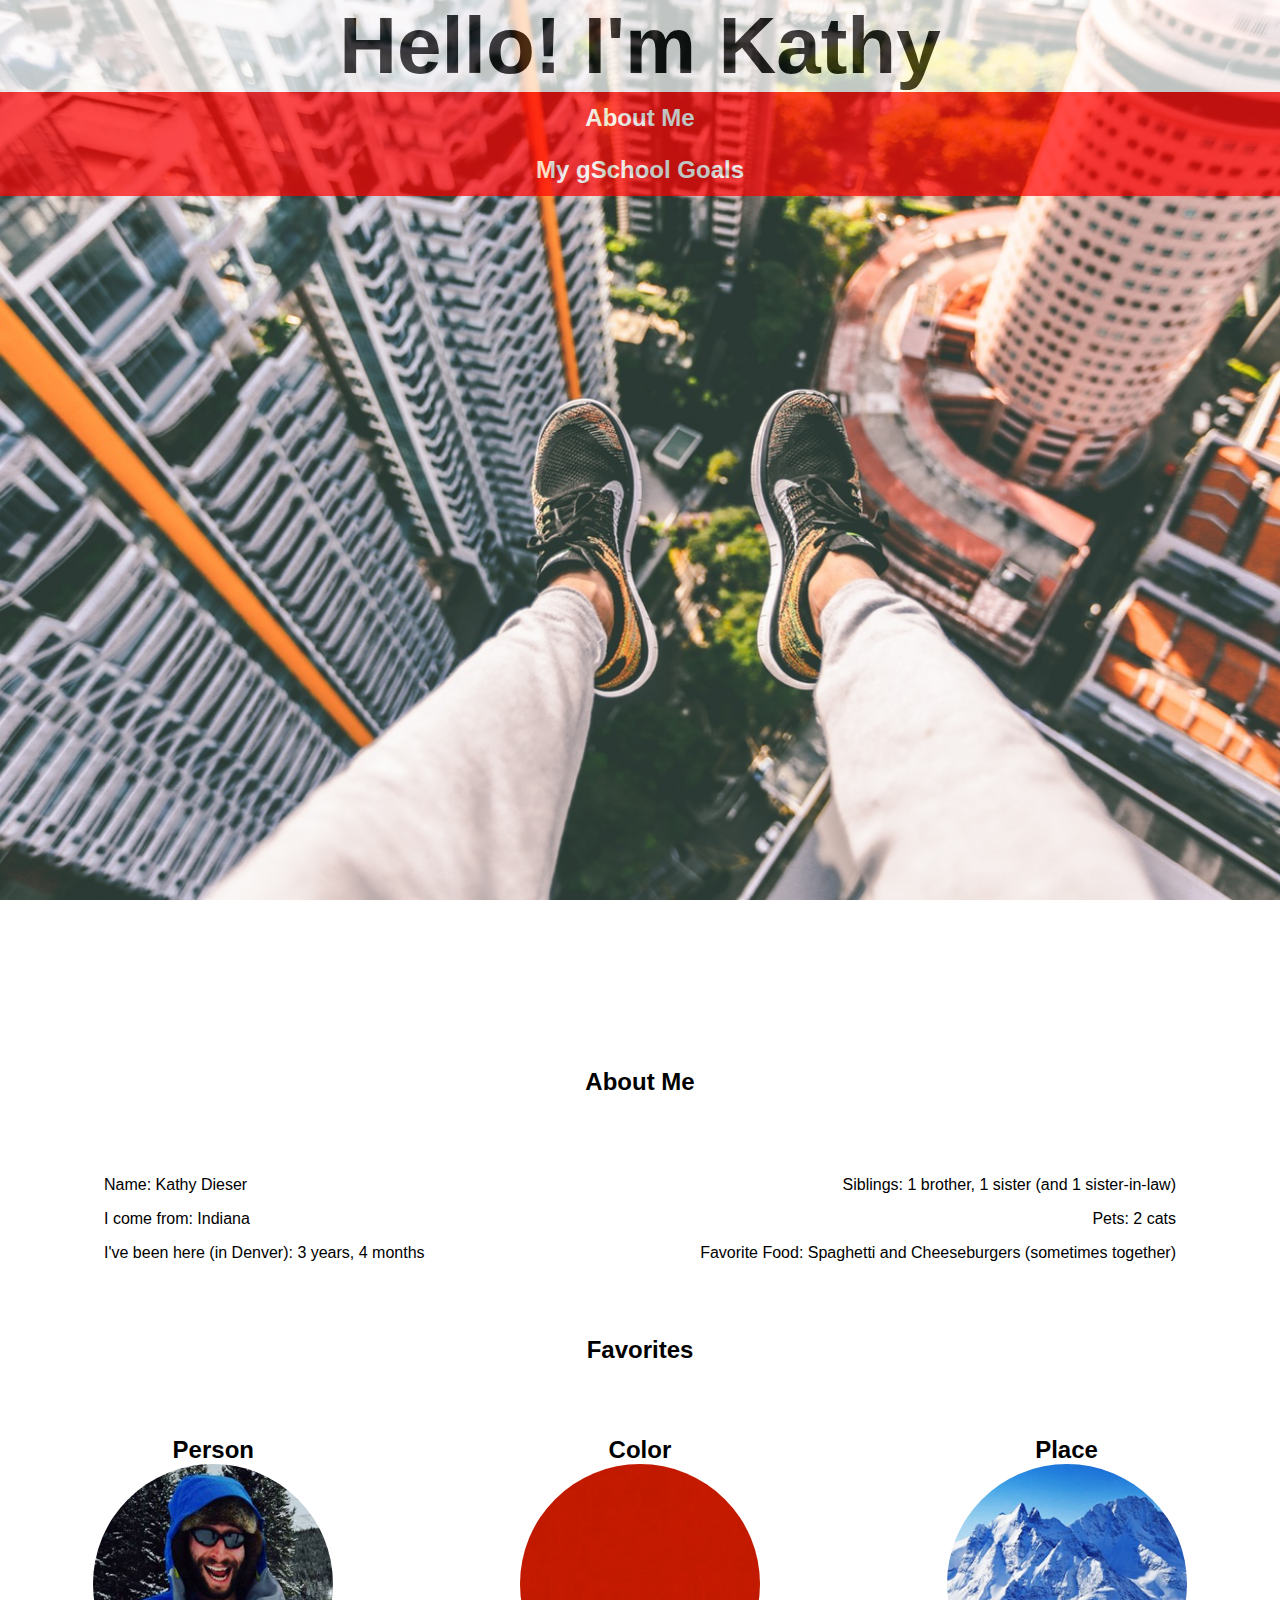
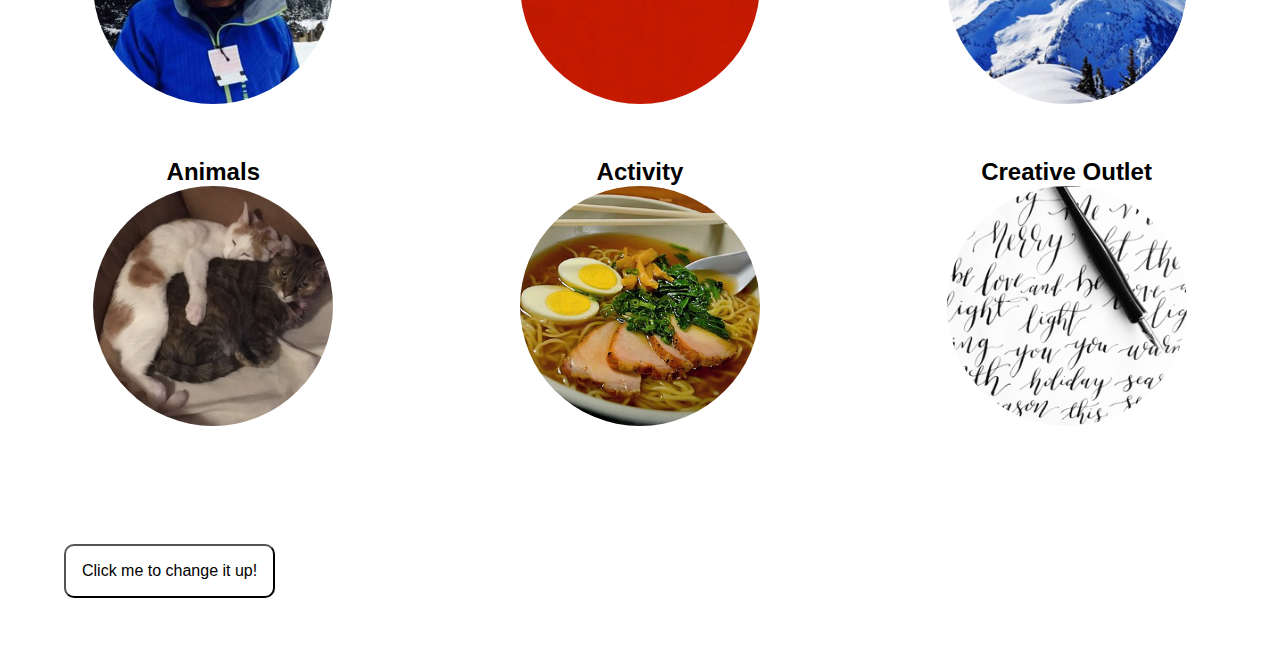
<file: index.html>
<!DOCTYPE html>
<html lang="en">
  <head>
    <meta charset="utf-8">
    <title>Deez Intro</title>
    <link rel="stylesheet" type="text/css" href="style.css">
    <script src="jquery-1.11.3.min.js"></script>
    <script src="app.js"></script>
  </head>
  <body>
    <header>
      <h1 class = "nameIntro">Hello! I'm Kathy</h1>
      <a href="#begin">About Me</a>
      <a href="gschoolGoals.html">My gSchool Goals</a>
    </header>
    <a name="begin"></a>
    <section class="about">
      <h2>About Me</h2>
      <div class="col-half">
        <ul>
          <li>Name: Kathy Dieser</li>
          <li>I come from: Indiana</li>
          <li>I've been here (in Denver): 3 years, 4 months</li>
        </ul>
      </div>
      <div id="secondHalf" class="col-half">
        <ul>
          <li>Siblings: 1 brother, 1 sister (and 1 sister-in-law)</li>
          <li>Pets: 2 cats</li>
          <li>Favorite Food: Spaghetti and Cheeseburgers (sometimes together)</li>
        </ul>
      </div>
    </section>
    <section class="fav">
      <h2 class="favorites">Favorites</h2>
      <div class= "row col-thirds likes">
        <p>Person<p>
        <img src="images/steve.png" alt="Steve">
      </div>
      <div class= "row col-thirds likes">
        <p>Color<p>
        <img src="images/red.png" alt="red">
      </div>
      <div class= "row col-thirds likes">
        <p>Place<p>
        <img src="images/rockies.png" alt="rocky mountains">
      </div>
      <div class= "row col-thirds likes">
        <p>Animals<p>
        <img src="images/cats.png" alt="cats">
      </div>
      <div class= "row col-thirds likes">
        <p>Activity<p>
        <img src="images/ramen.png" alt="food">
      </div>
      <div class= "row col-thirds likes">
        <p>Creative Outlet<p>
        <img src="images/calligraphy.png" alt="calligraphy">
      </div>
    </section>
    <button class="jQuery">Click me to change it up!</button>
  </body>
</html>
</file>
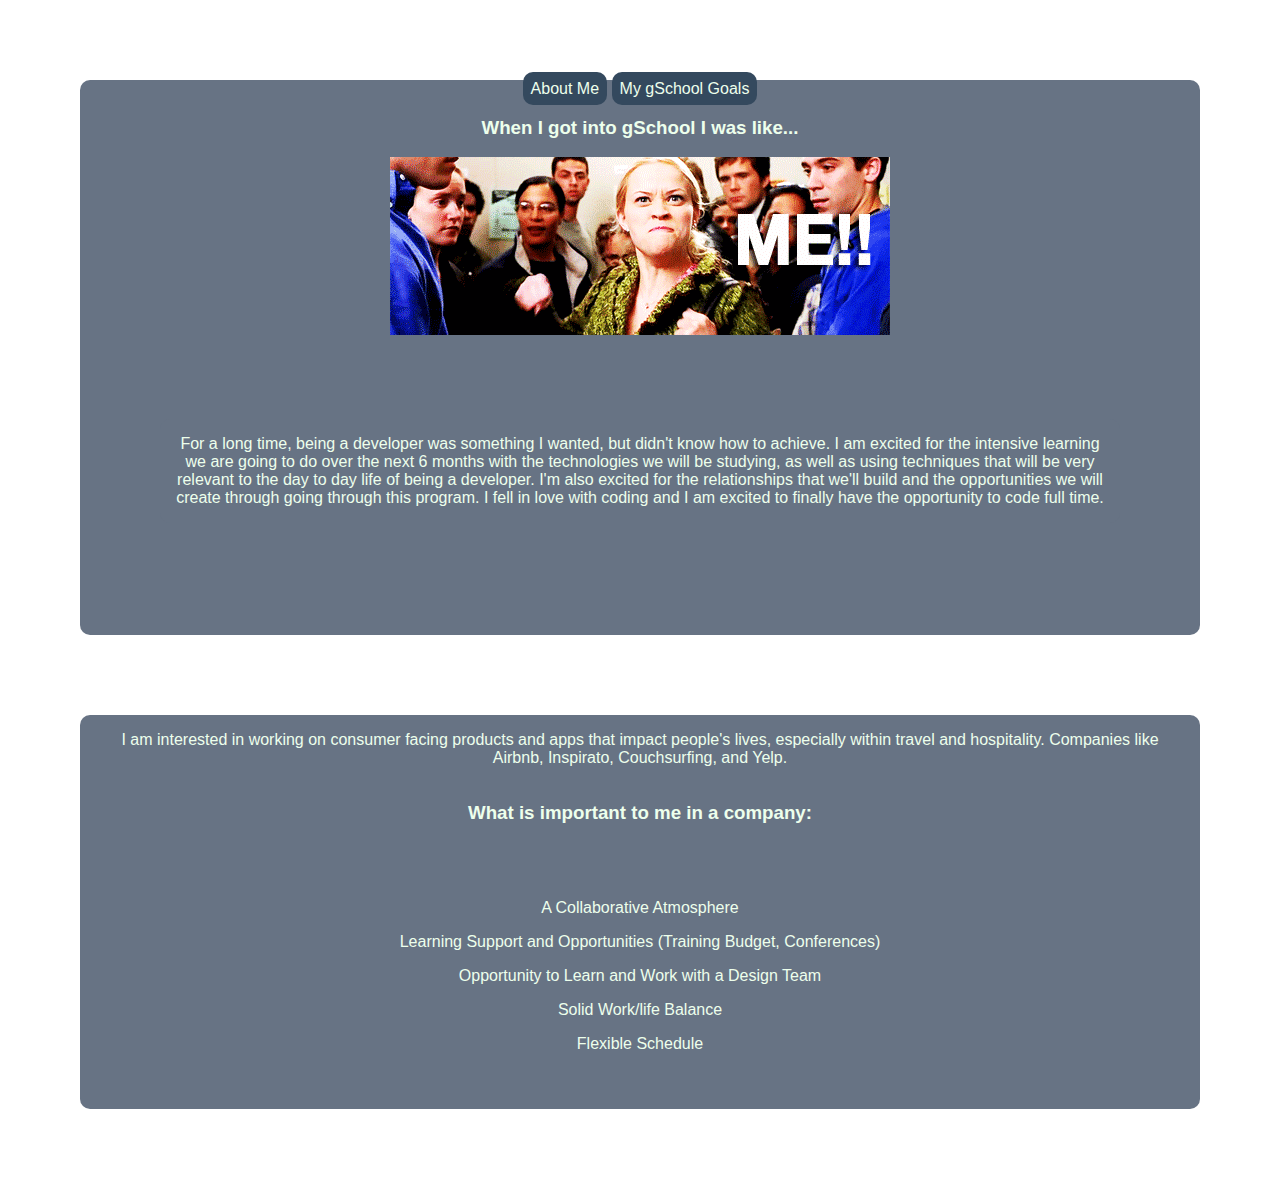
<file: gschoolGoals.html>
<!DOCTYPE html>
<html lang="en">
  <head>
    <meta charset="utf-8">
    <title>Deez Intro</title>
    <link rel="stylesheet" type="text/css" href="style.css">
  </head>
  <body>
    <section class="gif">
      <a href="index.html">About Me</a>
      <a href="gschoolGoals.html">My gSchool Goals</a>
      <h3 class="elle">When I got into gSchool I was like...</h3>
      <figure>
        <img src="images/ellewoods.gif" alt='Elle Woods shouting "Me!"'>
      </figure>
      <p class="gif">For a long time, being a developer was something I wanted, but didn't know how to achieve. I am excited for the intensive learning we are going to do over the next 6 months with the technologies we will be studying, as well as using techniques that will be very relevant to the day to day life of being a developer. I'm also excited for the relationships that we'll build and the opportunities we will create through going through this program. I fell in love with coding and I am excited to finally have the opportunity to code full time.<p>
    </section>
    <section class="companies">
      <p>I am interested in working on consumer facing products and apps that impact people's lives, especially within travel and hospitality. Companies like Airbnb, Inspirato, Couchsurfing, and Yelp.</p>
      <h3>What is important to me in a company:</h3>
      <ul>
        <li>A Collaborative Atmosphere</li>
        <li>Learning Support and Opportunities (Training Budget, Conferences)</li>
        <li>Opportunity to Learn and Work with a Design Team</li>
        <li>Solid Work/life Balance</li>
        <li>Flexible Schedule</li>
      </ul>
    </section>
  </body>
</html>
</file>
<file: style.css>
* {
  font-family:  Helvetica, Arial, sans-serif;
  margin: 0; padding: 0; 
}
.row {
  width: 85%;
  max-width: 1200px;
  margin: 0 auto;
}
[class*='col-'] {
  float: left;
}
.col-half {
  width: 50%;
}
.col-thirds {
  width: 33.33%;
}
.col-fourths {
  width: 25%;
}
header { 
  background-image: url("images/flying.jpeg");
  height: 100vh;
  width: 100%;
  text-align: center;
  background-size: cover;
  background-positon: center !important;
  color: black !important;
  background-attachment: fixed;
}
.nameIntro {
  width: 100%;
  background-color: white;
  opacity: 0.7;
  font-size: 5em;
  display: block;
}
header a {
  background-color: red;
  padding: .5em;
  display: block;
  opacity: 0.7;
  text-decoration: none;
  color: white;
  font-size: 1.5em;
  font-weight: bold;
}
.about {
  padding: 6em;
  display: block;
}
.about #secondHalf {
  text-align: right;
}
.about>h2, .fav>h2 {
  text-align: center;
  margin: 3em;
}
ul {
  list-style-type: none;
}
li {
  padding: .5em;
}
.favorites {
  text-align: center;
  margin: 3em;
}
.likes {
  text-align: center;
  font-size: 1.5em;
  font-weight: bold;
}
.likes img {
  height: 10em;
  width: 10em;
  border-radius: 50%;
  margin-bottom: 2em;
}
.gif, .companies {
  text-align: center;
  margin: 5em;
  border-radius: 10px;
  background-color: #677384;
  color: #EDFFEC;
}
.gif h3, .companies h3, .companies p, .gif p {
  padding: 1em;
}
.gif a {
  background-color: #34495e;
  color: #EDFFEC;
  padding: 0.5em;
  text-decoration: none;
  border-radius: 10px;
}
.companies ul {
  padding: 3em;
}
.colorChange {
  background-color: #677384;
  color: #EDFFEC;
}
.newBackground {
  background-image: url("images/goat.jpeg");
}
button {
  padding: 1em;
  border-radius: 10px;
  background-color: white;
  font-size: 1em;
  margin: 4em;
}
</file>
